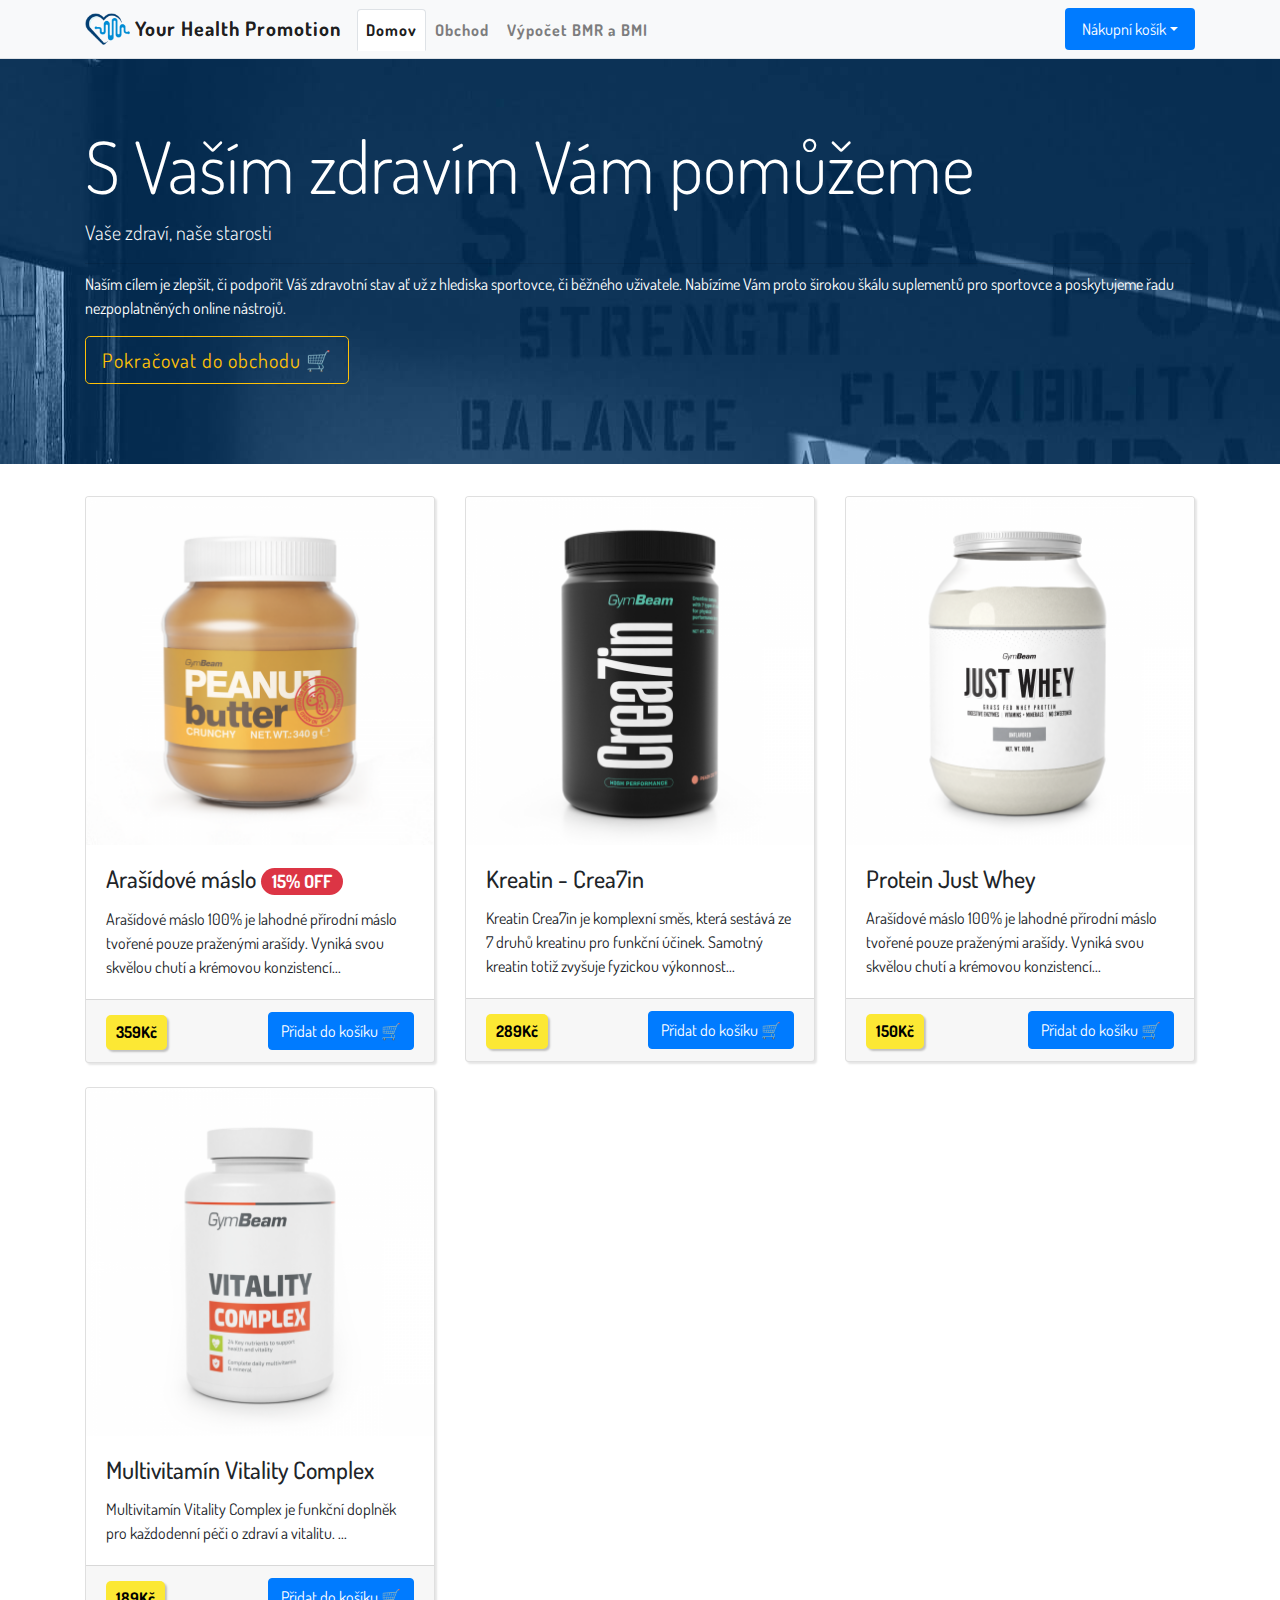
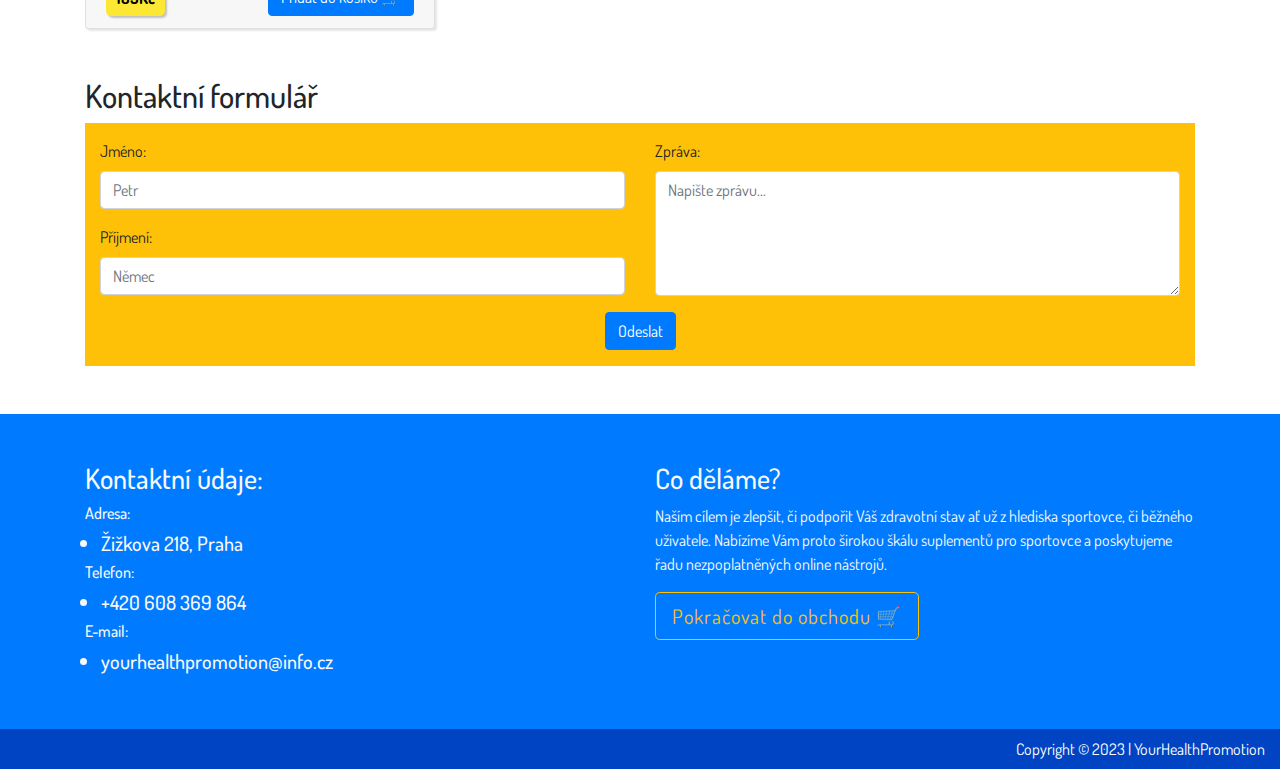
<file: itnetwork-finalni-projekt/index.html>
<!doctype html>
<html lang="cs">
  <head>
    <title>BOOTSTRAP</title>
    <!-- Required meta tags -->
    <meta charset="utf-8">
    <meta name="viewport" content="width=device-width, initial-scale=1, shrink-to-fit=no">

    <!-- Bootstrap CSS -->
    <link rel="stylesheet" href="index-style.css">
    <link rel="stylesheet" href="https://stackpath.bootstrapcdn.com/bootstrap/4.3.1/css/bootstrap.min.css" integrity="sha384-ggOyR0iXCbMQv3Xipma34MD+dH/1fQ784/j6cY/iJTQUOhcWr7x9JvoRxT2MZw1T" crossorigin="anonymous">
    <link rel="stylesheet" href="style.css">
  </head>

<body>
  
<!--NAVIGAČNÍ LIŠTA-->
<nav class="navbar navbar-expand-md navbar-light bg-light nav-tabs sticky-top">
  <div class="container">
    <a href="index.html" class="navbar-brand">
      <img src="pic/your-health-promotion-logo.png"  height="32" alt="your-health-promotion-logo" class="d-inline-block align-top">
      Your Health Promotion
    </a>

    <button class="navbar-toggler" type="button" data-toggle="collapse" data-target="#menu-navigace">
      <span class="navbar-toggler-icon"></span>
    </button>

    <div class="collapse navbar-collapse" id="menu-navigace">
      <ul class="navbar-nav mr-auto">
        <li class="nav-item">
          <a href="index.html" class="nav-link active">Domov</a>
        </li>
        <li class="nav-item">
          <a href="index.html#obchod" class="nav-link">Obchod</a>
        </li>
        <li class="nav-item">
          <a href="vypocet-bmr-bmi.html" class="nav-link">Výpočet BMR a BMI</a>
        </li>
      </ul>
    </div>
    <!--NÁKUPNÍ KOŠÍK-->
      <div class="dropdown">
        <button href="vypocet-bmr-bmi.html" class="nav-link dropdown-toggle btn btn-primary text-white" data-toggle="dropdown">Nákupní košík</button>
        <div class="dropdown-menu" id="myDropdown">
          <table class="table table-hover" id="kosik-tabulka"></table>
        </div>
      </div>
  </div>
</nav>

<!--ÚVODNÍ OBRAZOVKA(JUMBOTRON)-->

<div class="jumbotron jumbotron-fluid text-white">
  <div class="container">
    <h1 class="display-3">S Vaším zdravím Vám pomůžeme</h1>
    <p class="lead">Vaše zdraví, naše starosti</p>
    <hr class="my-2">
    <p>Naším cílem je zlepšit, či podpořit Váš zdravotní stav ať už z hlediska sportovce, či běžného uživatele. Nabízíme Vám proto širokou škálu suplementů pro sportovce a poskytujeme řadu nezpoplatněných online nástrojů.</p>
    <p class="lead">
      <a class="btn btn-outline-warning btn-lg" href="index.html#obchod" role="button">Pokračovat do obchodu 🛒</a>
    </p>
  </div>
</div>

<!--OBCHOD POMOCÍ GRID SYSTÉMU-->
<div class="container" id="obchod">
  <div class="row">
    <div class="col-md-4">


      <div class="card card-custom">
        <a href="detail-produktu/arasidove-maslo.html">
          <img class="card-img-top" src="pic/produkty/arasidove-maslo.jpg" alt="produkt-arasidove-maslo">
        </a>
        <div class="card-body">
          <h4 class="card-title">Arašídové máslo <span class="badge badge-danger badge-pill">15% OFF</span></h4>
          <p class="card-text">Arašídové máslo 100% je lahodné přírodní máslo tvořené pouze praženými arašídy. Vyniká svou skvělou chutí a krémovou konzistencí...</p>
        </div>
        <div class="card-footer d-flex justify-content-between">
          <div class="cena-produktu">359Kč</div>
          <button class="btn btn-primary" id="pridat-do-kosiku-arasidove-maslo">Přidat do košíku 🛒</button>
        </div>
      </div>

    </div>
    <div class="col-md-4">
      <div class="card card-custom">
        <a href="detail-produktu/kreatin.html">
          <img class="card-img-top" src="pic/produkty/kreatin-crea7in.jpg" alt="produkt-kreatin">
        </a>
        <div class="card-body">
          <h4 class="card-title">Kreatin - Crea7in</h4>
          <p class="card-text">Kreatin Crea7in je komplexní směs, která sestává ze 7 druhů kreatinu pro funkční účinek. Samotný kreatin totiž zvyšuje fyzickou výkonnost...</p>
        </div>
        <div class="card-footer d-flex justify-content-between">
          <div class="cena-produktu">289Kč</div>
          <button class="btn btn-primary" id="pridat-do-kosiku-kreatin">Přidat do košíku 🛒</button>
        </div>
      </div>
    </div>
    <div class="col-md-4">
      <div class="card card-custom">
        <a href="detail-produktu/protein.html">
          <img class="card-img-top" src="pic/produkty/protein-just-whey.jpg" alt="produkt-protein-just-whey">
        </a>
        <div class="card-body">
          <h4 class="card-title">Protein Just Whey</h4>
          <p class="card-text">Arašídové máslo 100% je lahodné přírodní máslo tvořené pouze praženými arašídy. Vyniká svou skvělou chutí a krémovou konzistencí...</p>
        </div>
        <div class="card-footer d-flex justify-content-between">
          <div class="cena-produktu">150Kč</div>
          <button class="btn btn-primary" id="pridat-do-kosiku-protein">Přidat do košíku 🛒</button>
        </div>
      </div>
    </div>
    <div class="col-md-4">
      <div class="card card-custom mt-4">
        <a href="detail-produktu/multivitamin.html">
          <img class="card-img-top" src="pic/produkty/multivitamin-60-tab.jpg" alt="produkt-multivitamin">
        </a>
        <div class="card-body">
          <h4 class="card-title">Multivitamín Vitality Complex</h4>
          <p class="card-text">Multivitamín Vitality Complex je funkční doplněk pro každodenní péči o zdraví a vitalitu. ...</p>
        </div>
        <div class="card-footer d-flex justify-content-between">
          <div class="cena-produktu">189Kč</div>
          <button class="btn btn-primary" id="pridat-do-kosiku-multivitamin">Přidat do košíku 🛒</button>
        </div>
      </div>
    </div>
  </div>
</div>

<!--KONTAKTUJTE NÁS--> <br> <br>

<div class="container">
  <h2 class="h2">Kontaktní formulář</h2>
  <form>
    <div class="row bg-warning m-0 py-3">
      <div class="col-md-6">
        <div class="form-group">
          <label for="kontaktujte-nas-jmeno">Jméno: </label>
          <input type="text" class="form-control mb-3" id="kontaktujte-nas-jmeno" placeholder="Petr">
        <div class="form-group">
          <label for="kontaktujte-nas-prijmeni">Příjmení: </label>
          <input type="text" class="form-control" id="kontaktujte-nas-prijmeni" placeholder="Němec">
        </div>
        </div>  
        </div>
        <div class="col-md-6">
        <div class="form-group">
          <label for="kontaktujte-nas-zprava">Zpráva: </label>
          <textarea type="text" class="form-control" id="kontaktujte-nas-zprava" placeholder="Napište zprávu..." style="height: 125px"></textarea>
        </div>
      </div>
      <span class="col-md-12 text-center">
        <input type="button" class="btn btn-primary"  value="Odeslat">
      </span>
    </div>
  </form>
</div>

<!-- Footer -->
<footer class="bg-primary mt-5 py-5">
  <div class="container text-light">
    <div class="row">
      <div class="col-md-6">
        <h3 class="h3">Kontaktní údaje:</h3>
        <h6 class="h6">Adresa:</h6>
        <li class="h5 ml-3">Žižkova 218, Praha</li>
        <h6 class="h6">Telefon:</h6>
        <li class="h5 ml-3">+420 608 369 864</li>
        <h6 class="h6">E-mail:</h6>
        <li class="h5 ml-3">yourhealthpromotion@info.cz</li>
      </div>
      <div class="col-md-6">
        <h3 class="h3">Co děláme?</h3>
        <p>Naším cílem je zlepšit, či podpořit Váš zdravotní stav ať už z hlediska sportovce, či běžného uživatele. Nabízíme Vám proto širokou škálu suplementů pro sportovce a poskytujeme řadu nezpoplatněných online nástrojů.</p>
        <a class="btn btn-outline-warning btn-lg" href="index.html#obchod" role="button">Pokračovat do obchodu 🛒</a>
      </div>
    </div>
</footer>
<div class="credits">Copyright © 2023 | YourHealthPromotion</div>




    <!-- Optional JavaScript -->
    <!-- jQuery first, then Popper.js, then Bootstrap JS -->
    <script src="js.js"></script>
    <script src="pridat_do_kosiku.js"></script>
    <script src="https://code.jquery.com/jquery-3.3.1.slim.min.js" integrity="sha384-q8i/X+965DzO0rT7abK41JStQIAqVgRVzpbzo5smXKp4YfRvH+8abtTE1Pi6jizo" crossorigin="anonymous"></script>
    <script src="https://cdnjs.cloudflare.com/ajax/libs/popper.js/1.14.7/umd/popper.min.js" integrity="sha384-UO2eT0CpHqdSJQ6hJty5KVphtPhzWj9WO1clHTMGa3JDZwrnQq4sF86dIHNDz0W1" crossorigin="anonymous"></script>
    <script src="https://stackpath.bootstrapcdn.com/bootstrap/4.3.1/js/bootstrap.min.js" integrity="sha384-JjSmVgyd0p3pXB1rRibZUAYoIIy6OrQ6VrjIEaFf/nJGzIxFDsf4x0xIM+B07jRM" crossorigin="anonymous"></script>
  </body>
</html>
</file>
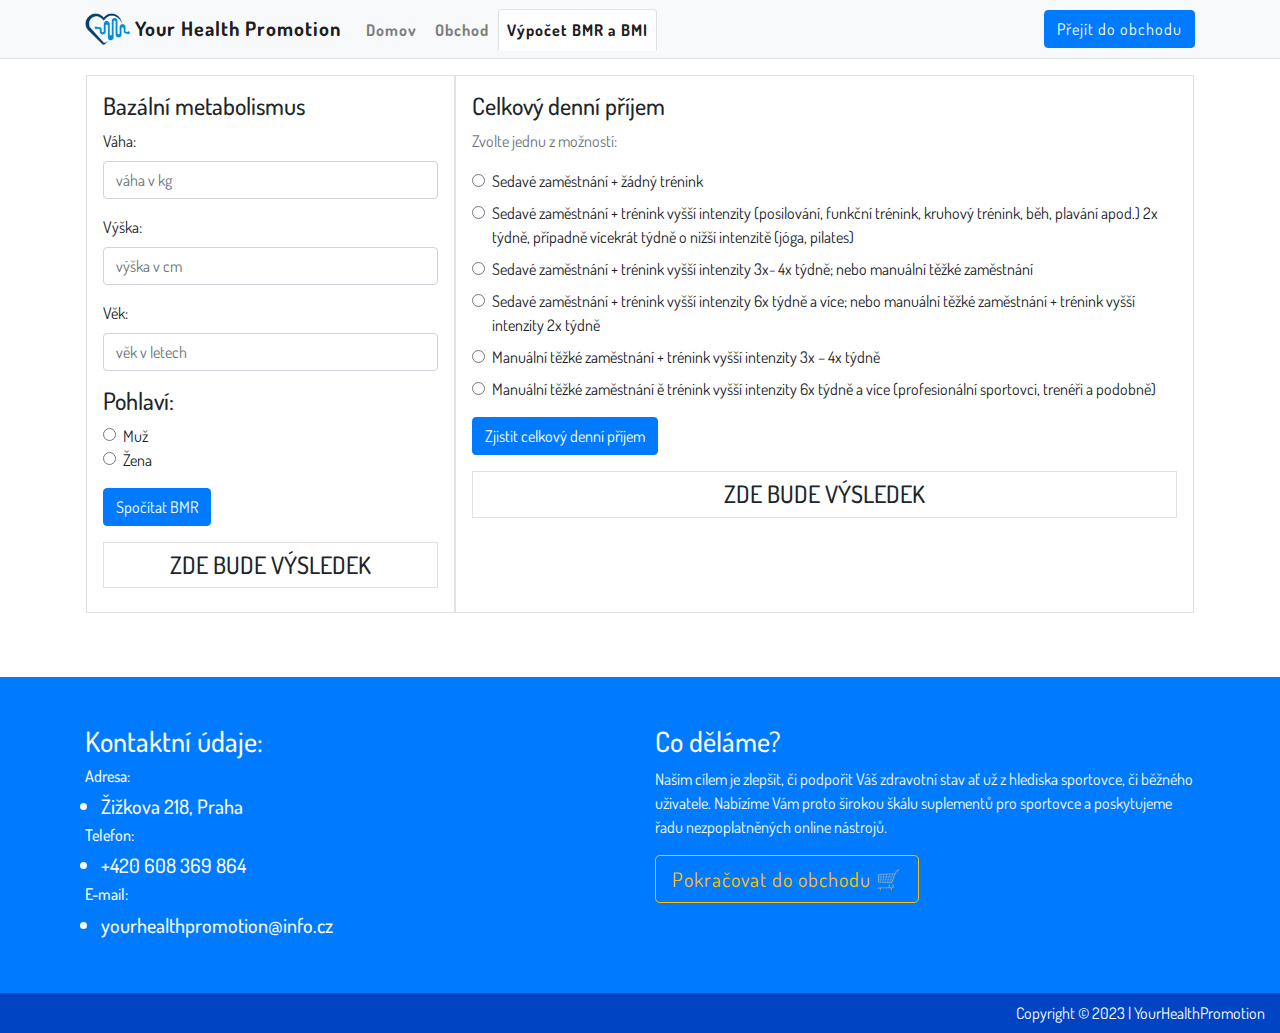
<file: itnetwork-finalni-projekt/vypocet-bmr-bmi.html>
<!doctype html>
<html lang="cs">
  <head>
    <title>Web</title>
    <!-- Required meta tags -->
    <meta charset="utf-8">
    <meta name="viewport" content="width=device-width, initial-scale=1, shrink-to-fit=no">
    <link rel="stylesheet" href="style.css">

    <!-- Bootstrap CSS -->
    <link rel="stylesheet" href="https://stackpath.bootstrapcdn.com/bootstrap/4.3.1/css/bootstrap.min.css" integrity="sha384-ggOyR0iXCbMQv3Xipma34MD+dH/1fQ784/j6cY/iJTQUOhcWr7x9JvoRxT2MZw1T" crossorigin="anonymous">
  </head>
  <body>
<!--NAVIGAČNÍ LIŠTA-->
<nav class="navbar navbar-expand-md navbar-light bg-light nav-tabs sticky-top">
    <div class="container">
      <a href="index.html" class="navbar-brand">
        <img src="pic/your-health-promotion-logo.png"  height="32" alt="your-health-promotion-logo" class="d-inline-block align-top">
        Your Health Promotion
      </a>
  
      <button class="navbar-toggler" type="button" data-toggle="collapse" data-target="#menu-navigace">
        <span class="navbar-toggler-icon"></span>
      </button>
  
      <div class="collapse navbar-collapse" id="menu-navigace">
        <ul class="navbar-nav mr-auto">
          <li class="nav-item">
            <a href="index.html" class="nav-link">Domov</a>
          </li>
          <li class="nav-item">
            <a href="index.html#obchod" class="nav-link">Obchod</a>
          </li>
          <li class="nav-item">
            <a href="vypocet-bmr-bmi.html" class="nav-link active">Výpočet BMR a BMI</a>
          </li>
        </ul>
      </div>
      <a class="btn btn-primary btn-md" href="index.html#obchod">Přejít do obchodu</a>
    </div>
  </nav> 

    <div class="container">    
        <div class="row bg-md-secondary p-3">
            <!-- kALKULÁTOR BMR-->
            <div id="kalkulator" class="col-md-4 border p-3">   
                <h4>Bazální metabolismus</h4>
                

                <div class="form-group">
                <label for="vaha">Váha:</label>
                <input type="text" id="vaha" placeholder="váha v kg" class="form-control">
                </div>

                <div class="form-group">
                    <label for="vyska">Výška:</label>
                    <input type="text" id="vyska" placeholder="výška v cm" class="form-control">
                </div>

                <div class="form-group">
                    <label for="vek">Věk:</label>
                    <input type="text" id="vek" placeholder="věk v letech" class="form-control">
                </div>


                <h4 class="h4">Pohlaví:</h4>
                <div class="form-check">
                    <input type="radio" id="muz" name="pohlavi" value="muz" class="form-check-input">
                    <label for="muz" class="form-check-label">Muž</label>

                </div>

                <div class="form-check">
                    <input type="radio" id="zena" name="pohlavi" value="zena" class="form-check-input">
                    <label for="zena" class="form-check-label">Žena</label>
                </div>

                <button id="spocitatBMR" class="btn btn-primary my-3">Spočítat BMR</button>
                <h4 id="vysledek" class="text-center border p-2" title="Výsledek tvého bazálního metabolismu" data-toggle="tooltip">ZDE BUDE VÝSLEDEK</h4>

            </div>


            <div id="TDEE" class="col-md-8 border p-3">
                <h4>Celkový denní příjem</h4>
                <p class="text-muted">Zvolte jednu z možností:</p>

                    <div class="form-check my-2">
                        <input type="radio" id="12" name="aktivita" value="1.2" class="form-check-input">
                        <label for="12" class="form-check-label">Sedavé zaměstnání + žádný trénink</label>
                    </div>

                    <div class="form-check my-2">
                        <input type="radio" id="14" name="aktivita" value="1.4" class="form-check-input">
                        <label for="14" class="form-check-label">Sedavé zaměstnání + trénink vyšší intenzity (posilování, funkční trénink, kruhový trénink, běh, plavání apod.) 2x týdně, případně vícekrát týdně o nižší intenzitě (jóga, pilates)</label>
                    </div>

                    <div class="form-check my-2">
                        <input type="radio" id="16" name="aktivita" value="1.6" class="form-check-input">
                        <label for="16" class="form-check-label">Sedavé zaměstnání + trénink vyšší intenzity 3x- 4x týdně; nebo manuální těžké zaměstnání</label>
                    </div>

                    <div class="form-check my-2">
                        <input type="radio" id="18" name="aktivita" value="1.8" class="form-check-input">
                        <label for="18" class="form-check-label">Sedavé zaměstnání + trénink vyšší intenzity 6x týdně a více; nebo manuální těžké zaměstnání + trénink vyšší intenzity 2x týdně</label>
                    </div>

                    <div class="form-check my-2">
                        <input type="radio" id="20" name="aktivita" value="2.0" class="form-check-input">
                        <label for="20" class="form-check-label">Manuální těžké zaměstnání + trénink vyšší intenzity 3x – 4x týdně</label>
                    </div>

                    <div class="form-check">
                        <input type="radio" id="22" name="aktivita" value="2.2" class="form-check-input">
                        <label for="22" class="form-check-label">Manuální těžké zaměstnání ě trénink vyšší intenzity 6x týdně a více (profesionální sportovci, trenéři a podobně)</label>
                    </div>
                    
                    <button type="button" onclick="displayRadioValue()" id="styleBtn" title="Před stisknutím vyplňte data pro výpočet bazálního metabolismu" class="btn btn-primary my-3" data-toggle="tooltip">Zjistit celkový denní příjem</button>
                    <h4 id="vysledekAktivita" class="text-center border p-2" title="Výsledek tvého celkového denního příjmu" data-toggle="tooltip">ZDE BUDE VÝSLEDEK</h4>
            </div>
        </div>
    </div>

    <!-- Footer -->
      <footer class="bg-primary mt-5 py-5">
        <div class="container text-light">
          <div class="row">
            <div class="col-md-6">
              <h3 class="h3">Kontaktní údaje:</h3>
              <h6 class="h6">Adresa:</h6>
              <li class="h5 ml-3">Žižkova 218, Praha</li>
              <h6 class="h6">Telefon:</h6>
              <li class="h5 ml-3">+420 608 369 864</li>
              <h6 class="h6">E-mail:</h6>
              <li class="h5 ml-3">yourhealthpromotion@info.cz</li>
            </div>
            <div class="col-md-6">
              <h3 class="h3">Co děláme?</h3>
              <p>Naším cílem je zlepšit, či podpořit Váš zdravotní stav ať už z hlediska sportovce, či běžného uživatele. Nabízíme Vám proto širokou škálu suplementů pro sportovce a poskytujeme řadu nezpoplatněných online nástrojů.</p>
              <a class="btn btn-outline-warning btn-lg" href="index.html#obchod" role="button">Pokračovat do obchodu 🛒</a>
            </div>
          </div>
      </footer>
      <div class="credits">Copyright © 2023 | YourHealthPromotion</div>

    <script src="js.js"></script>
    <script src="pridat_do_kosiku.js"></script>
    <!-- Optional JavaScript -->
    <!-- jQuery first, then Popper.js, then Bootstrap JS -->
    <script src="https://code.jquery.com/jquery-3.3.1.slim.min.js" integrity="sha384-q8i/X+965DzO0rT7abK41JStQIAqVgRVzpbzo5smXKp4YfRvH+8abtTE1Pi6jizo" crossorigin="anonymous"></script>
    <script src="https://cdnjs.cloudflare.com/ajax/libs/popper.js/1.14.7/umd/popper.min.js" integrity="sha384-UO2eT0CpHqdSJQ6hJty5KVphtPhzWj9WO1clHTMGa3JDZwrnQq4sF86dIHNDz0W1" crossorigin="anonymous"></script>
    <script src="https://stackpath.bootstrapcdn.com/bootstrap/4.3.1/js/bootstrap.min.js" integrity="sha384-JjSmVgyd0p3pXB1rRibZUAYoIIy6OrQ6VrjIEaFf/nJGzIxFDsf4x0xIM+B07jRM" crossorigin="anonymous"></script>
    

    <!--SKRIPT AKTIVUJE TOOLTIP-->
    <script>
        $(function () {
                $('[data-toggle="tooltip"]').tooltip();
        });
    </script>
</body>
</html>
</file>
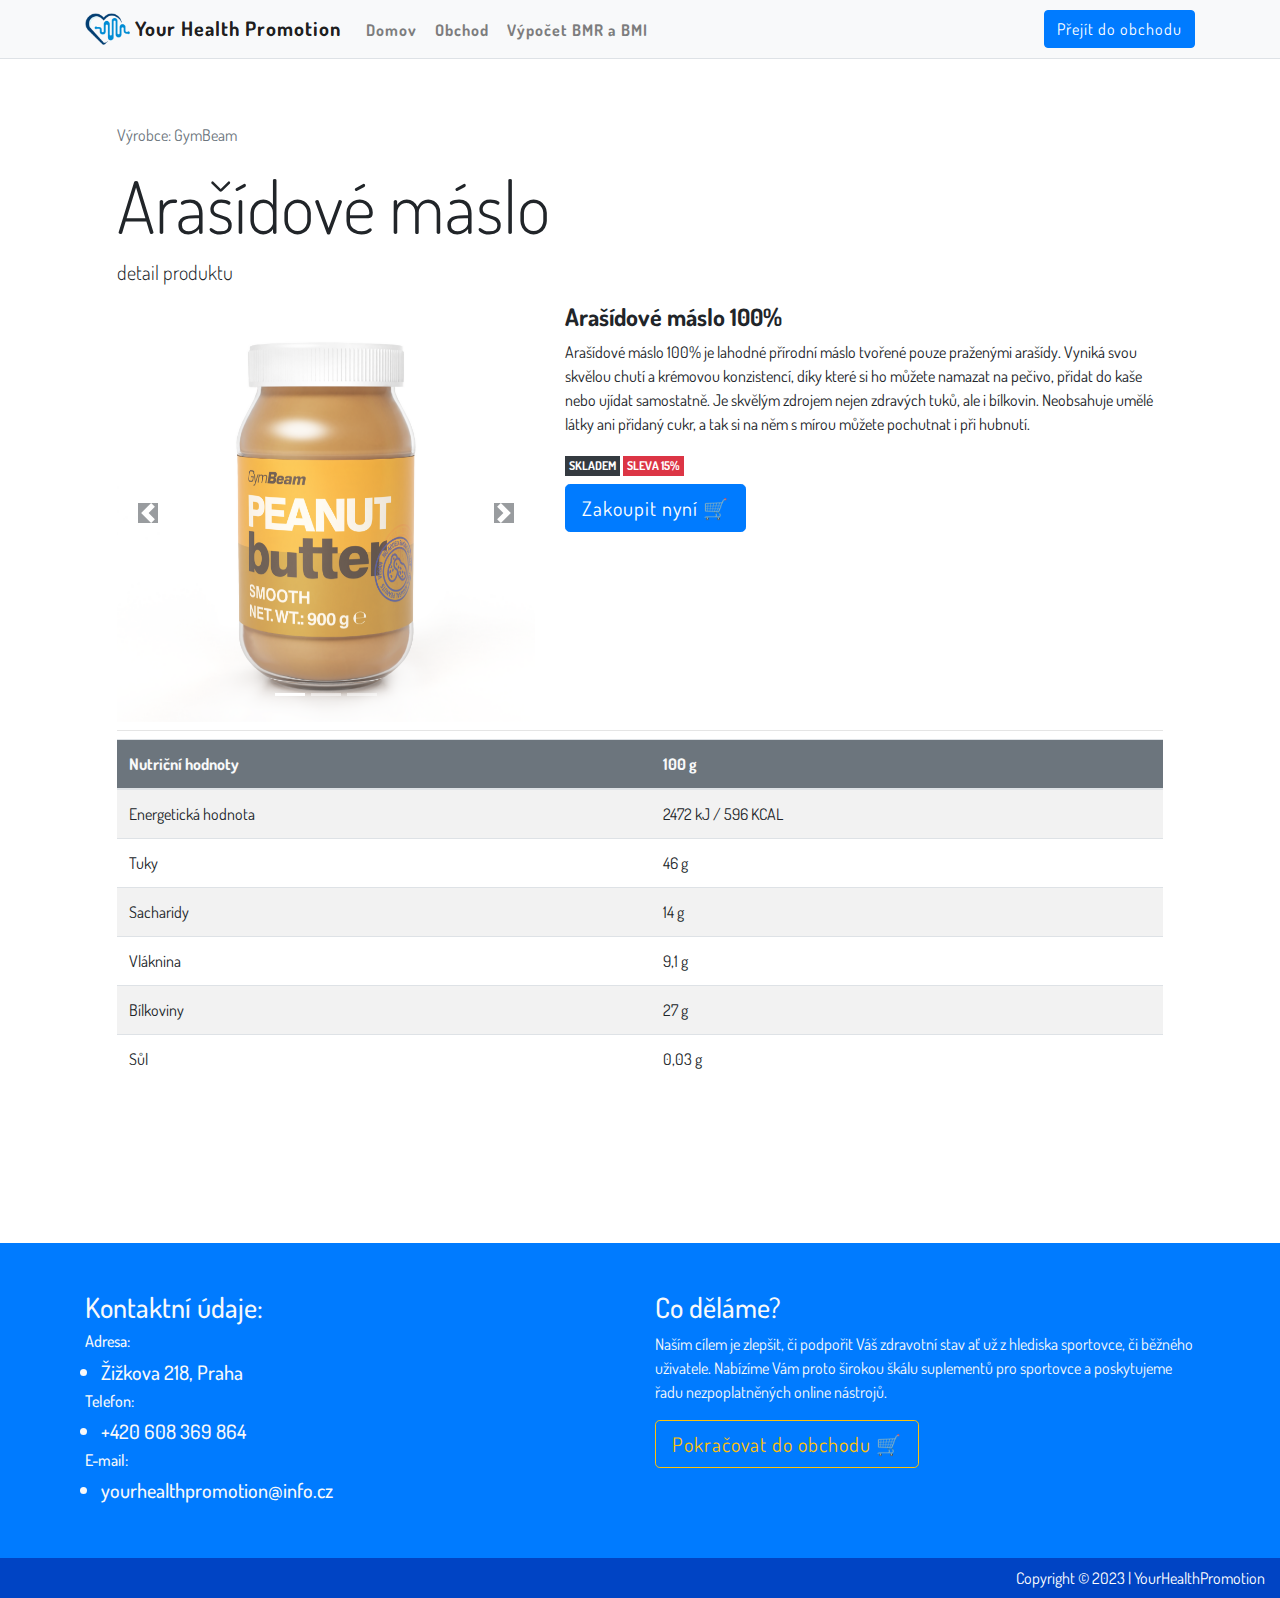
<file: itnetwork-finalni-projekt/detail-produktu/arasidove-maslo.html>
<!doctype html>
<html lang="cs">
  <head>
    <title>Web</title>
    <!-- Required meta tags -->
    <meta charset="utf-8">
    <meta name="viewport" content="width=device-width, initial-scale=1, shrink-to-fit=no">
    <link rel="stylesheet" href="../style.css">

    <!-- Bootstrap CSS -->
    <link rel="stylesheet" href="https://stackpath.bootstrapcdn.com/bootstrap/4.3.1/css/bootstrap.min.css" integrity="sha384-ggOyR0iXCbMQv3Xipma34MD+dH/1fQ784/j6cY/iJTQUOhcWr7x9JvoRxT2MZw1T" crossorigin="anonymous">
  </head>
  <body>
<!--NAVIGAČNÍ LIŠTA-->
<nav class="navbar navbar-expand-md navbar-light bg-light nav-tabs sticky-top">
    <div class="container">
      <a href="../index.html" class="navbar-brand">
        <img src="../pic/your-health-promotion-logo.png"  height="32" alt="your-health-promotion-logo" class="d-inline-block align-top">
        Your Health Promotion
      </a>
  
      <button class="navbar-toggler" type="button" data-toggle="collapse" data-target="#menu-navigace">
        <span class="navbar-toggler-icon"></span>
      </button>
  
      <div class="collapse navbar-collapse" id="menu-navigace">
        <ul class="navbar-nav mr-auto">
            <li class="nav-item">
              <a href="../index.html" class="nav-link">Domov</a>
            </li>
            <li class="nav-item">
              <a href="../index.html#obchod" class="nav-link">Obchod</a>
            </li>
            <li class="nav-item">
              <a href="../vypocet-bmr-bmi.html" class="nav-link">Výpočet BMR a BMI</a>
            </li>
          </ul>
      </div>
      <a class="btn btn-primary btn-md" href="../index.html#obchod">Přejít do obchodu</a>
    </div>
  </nav> 



    <!--DETAIL PRODUKTU-->
    <div class="container">
        <div class="jumbotron bg-white">
            <p class="text-muted">Výrobce: GymBeam</p>
            <h1 class="display-3">Arašídové máslo</h1>
            <p class="lead">detail produktu</p>
            <div class="row">
                <div class="col-md-5 text-center">
                    <!--ZAČÁTEK CAROUSELU - SLIDER IMGS PRODUKTU-->
                    <div id="img-carousel-slider" class="carousel slide" data-ride="carousel">
                        <ol class="carousel-indicators">
                            <li data-target="#img-carousel-slider" data-slide-to="0" class="active"></li>
                            <li data-target="#img-carousel-slider" data-slide-to="1"></li>
                            <li data-target="#img-carousel-slider" data-slide-to="2"></li>
                        </ol>
                        <div class="carousel-inner">
                            <div class="carousel-item active">
                                <img class="d-block w-100 product-img" src="../pic/produkty/arasidove-maslo/burakove-maslo-1.jpg">
                            </div>
                            <div class="carousel-item">
                                <img class="d-block w-100 product-img" src="../pic/produkty/arasidove-maslo/burakove-maslo-2.jpg">
                            </div>
                            <div class="carousel-item">
                                <img class="d-block w-100 product-img" src="../pic/produkty/arasidove-maslo/burakove-maslo-3.jpg">
                            </div>
                        </div>
                        <a class="carousel-control-prev" href="#img-carousel-slider" role="button" data-slide="prev">
                            <span class="carousel-control-prev-icon bg-dark" aria-hidden="true"></span>
                            <span class="sr-only">Předchozí</span>
                        </a>
                        <a class="carousel-control-next" href="#img-carousel-slider" role="button" data-slide="next">
                            <span class="carousel-control-next-icon bg-dark" aria-hidden="true"></span>
                            <span class="sr-only">Další</span>
                        </a>
                    </div>
                    <!--KONEC SLIDERU PRODUKTU-->
                </div>
                <div class="col-md-7">
                    <h4 class="h4 font-weight-bolder">Arašídové máslo 100%</h4>
                    <p>Arašídové máslo 100% je lahodné přírodní máslo tvořené pouze praženými arašídy. Vyniká svou skvělou chutí a krémovou konzistencí, díky které si ho můžete namazat na pečivo, přidat do kaše nebo ujídat samostatně. Je skvělým zdrojem nejen zdravých tuků, ale i bílkovin. Neobsahuje umělé látky ani přidaný cukr, a tak si na něm s mírou můžete pochutnat i při hubnutí.</p>
                    <span class="badge badge-dark rounded-0 p-1">SKLADEM</span>
                    <span class="badge badge-danger rounded-0 p-1">SLEVA 15%</span>
                    <p class="lead mt-2">
                        <a class="btn btn-primary btn-lg text-white" role="button" id="pridat-do-kosiku-btn">Zakoupit nyní 🛒</a>
                    </p>
                </div>
            </div>
            <hr class="my-2">
            <table class="table table-striped table-hover">
                <thead class="bg-secondary text-light">
                    <th>Nutriční hodnoty</th>
                    <th>100 g</th>
                </thead>
                <tr>
                    <td>Energetická hodnota</td>
                    <td>2472 kJ / 596 KCAL</td>
                </tr>
                <tr>
                    <td>Tuky</td>
                    <td>46 g</td>
                </tr>
                <tr>
                    <td>Sacharidy</td>
                    <td>14 g</td>
                </tr>
                <tr>
                    <td>Vláknina</td>
                    <td>9,1 g</td>
                </tr>
                <tr>
                    <td>Bílkoviny</td>
                    <td>27 g</td>
                </tr>
                <tr>
                    <td>Sůl</td>
                    <td>0,03 g</td>
                </tr>
            </table>
        </div>
    </div>

    <table class="table table-hover" id="kosik-tabulka"></table>

    <!-- Footer -->
        <footer class="bg-primary mt-5 py-5">
            <div class="container text-light">
            <div class="row">
                <div class="col-md-6">
                <h3 class="h3">Kontaktní údaje:</h3>
                <h6 class="h6">Adresa:</h6>
                <li class="h5 ml-3">Žižkova 218, Praha</li>
                <h6 class="h6">Telefon:</h6>
                <li class="h5 ml-3">+420 608 369 864</li>
                <h6 class="h6">E-mail:</h6>
                <li class="h5 ml-3">yourhealthpromotion@info.cz</li>
                </div>
                <div class="col-md-6">
                <h3 class="h3">Co děláme?</h3>
                <p>Naším cílem je zlepšit, či podpořit Váš zdravotní stav ať už z hlediska sportovce, či běžného uživatele. Nabízíme Vám proto širokou škálu suplementů pro sportovce a poskytujeme řadu nezpoplatněných online nástrojů.</p>
                <a class="btn btn-outline-warning btn-lg" href="../index.html#obchod" role="button">Pokračovat do obchodu 🛒</a>
                </div>
            </div>
        </footer>
        <div class="credits">Copyright © 2023 | YourHealthPromotion</div>

    <script src="../pridat_do_kosiku.js"></script>
    <!-- Optional JavaScript -->
    <!-- jQuery first, then Popper.js, then Bootstrap JS -->
    <script src="https://code.jquery.com/jquery-3.3.1.slim.min.js" integrity="sha384-q8i/X+965DzO0rT7abK41JStQIAqVgRVzpbzo5smXKp4YfRvH+8abtTE1Pi6jizo" crossorigin="anonymous"></script>
    <script src="https://cdnjs.cloudflare.com/ajax/libs/popper.js/1.14.7/umd/popper.min.js" integrity="sha384-UO2eT0CpHqdSJQ6hJty5KVphtPhzWj9WO1clHTMGa3JDZwrnQq4sF86dIHNDz0W1" crossorigin="anonymous"></script>
    <script src="https://stackpath.bootstrapcdn.com/bootstrap/4.3.1/js/bootstrap.min.js" integrity="sha384-JjSmVgyd0p3pXB1rRibZUAYoIIy6OrQ6VrjIEaFf/nJGzIxFDsf4x0xIM+B07jRM" crossorigin="anonymous"></script>
    

    <!--SKRIPT AKTIVUJE TOOLTIP-->
    <script>
        $(function () {
                $('[data-toggle="tooltip"]').tooltip();
        });
    </script>
</body>
</html>
</file>
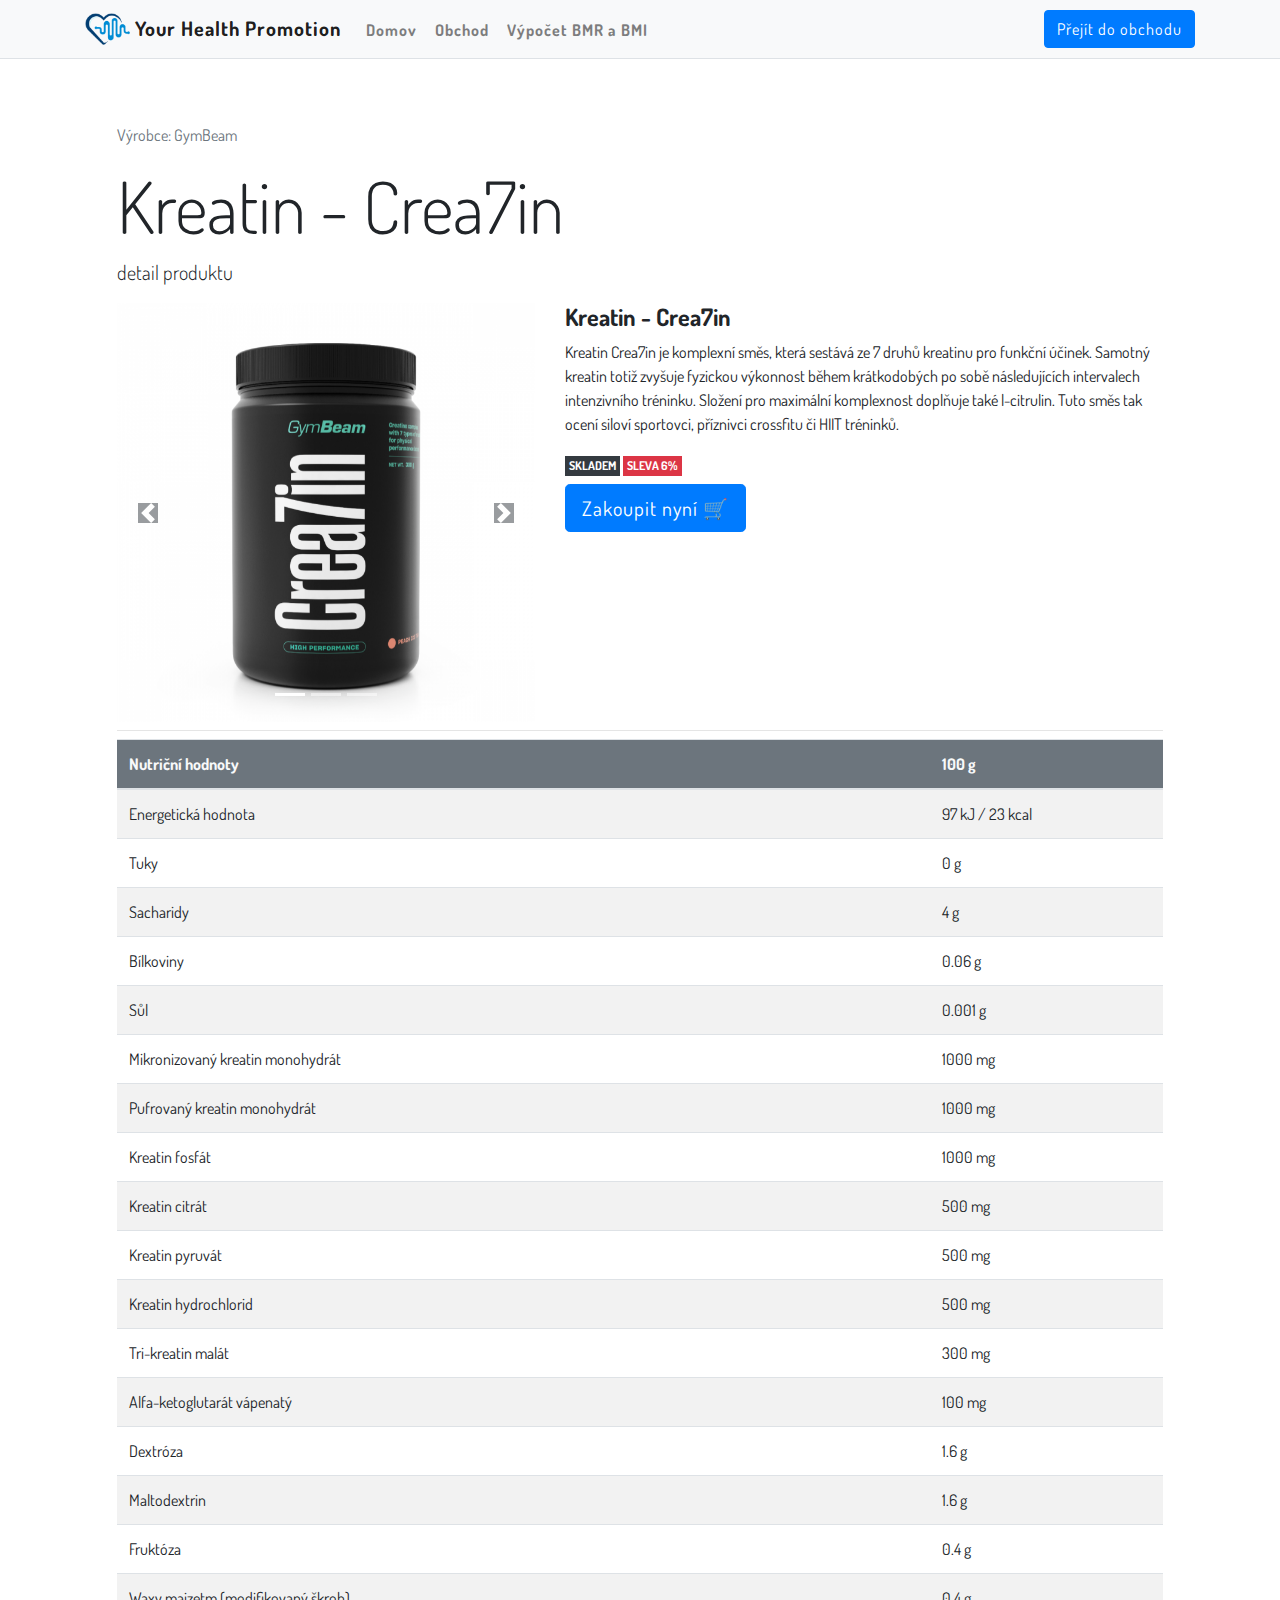
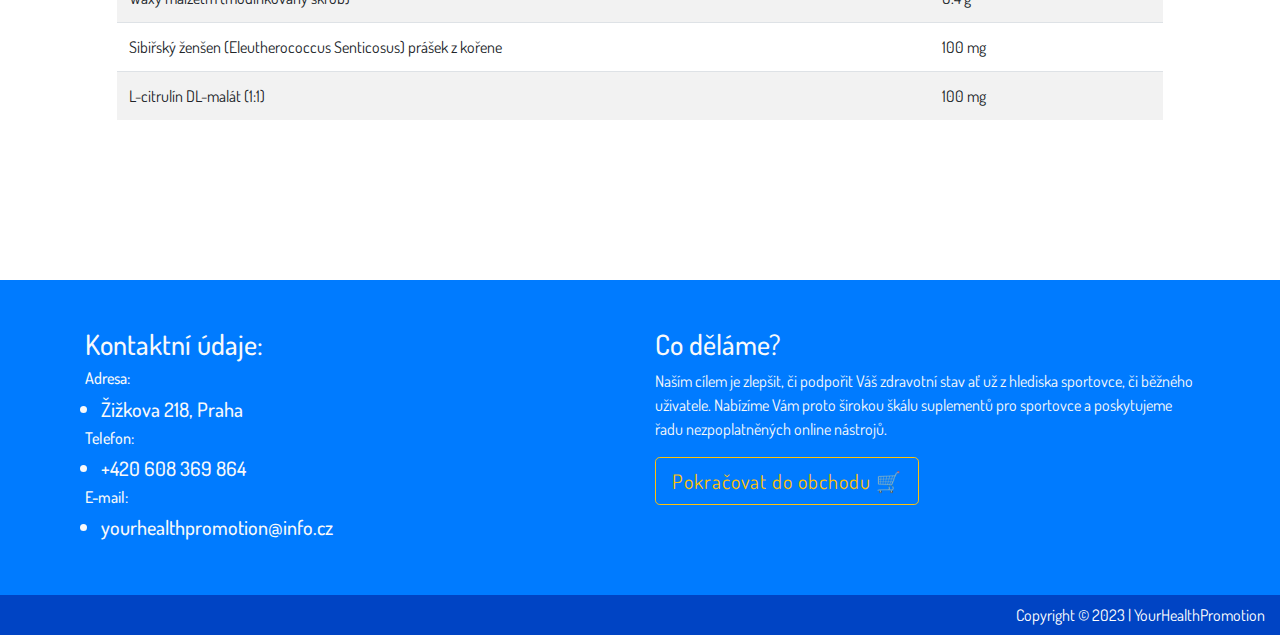
<file: itnetwork-finalni-projekt/detail-produktu/kreatin.html>
<!doctype html>
<html lang="cs">
  <head>
    <title>Web</title>
    <!-- Required meta tags -->
    <meta charset="utf-8">
    <meta name="viewport" content="width=device-width, initial-scale=1, shrink-to-fit=no">
    <link rel="stylesheet" href="../style.css">

    <!-- Bootstrap CSS -->
    <link rel="stylesheet" href="https://stackpath.bootstrapcdn.com/bootstrap/4.3.1/css/bootstrap.min.css" integrity="sha384-ggOyR0iXCbMQv3Xipma34MD+dH/1fQ784/j6cY/iJTQUOhcWr7x9JvoRxT2MZw1T" crossorigin="anonymous">
  </head>
  <body>
<!--NAVIGAČNÍ LIŠTA-->
<nav class="navbar navbar-expand-md navbar-light bg-light nav-tabs sticky-top">
    <div class="container">
      <a href="../index.html" class="navbar-brand">
        <img src="../pic/your-health-promotion-logo.png"  height="32" alt="your-health-promotion-logo" class="d-inline-block align-top">
        Your Health Promotion
      </a>
  
      <button class="navbar-toggler" type="button" data-toggle="collapse" data-target="#menu-navigace">
        <span class="navbar-toggler-icon"></span>
      </button>
  
      <div class="collapse navbar-collapse" id="menu-navigace">
        <ul class="navbar-nav mr-auto">
            <li class="nav-item">
              <a href="../index.html" class="nav-link">Domov</a>
            </li>
            <li class="nav-item">
              <a href="../index.html#obchod" class="nav-link">Obchod</a>
            </li>
            <li class="nav-item">
              <a href="../vypocet-bmr-bmi.html" class="nav-link">Výpočet BMR a BMI</a>
            </li>
          </ul>
      </div>
      <a class="btn btn-primary btn-md" href="../index.html#obchod">Přejít do obchodu</a>
    </div>
  </nav> 



    <!--DETAIL PRODUKTU-->
    <div class="container">
        <div class="jumbotron bg-white">
            <p class="text-muted">Výrobce: GymBeam</p>
            <h1 class="display-3">Kreatin - Crea7in</h1>
            <p class="lead">detail produktu</p>
            <div class="row">
                <div class="col-md-5 text-center">
                    <!--ZAČÁTEK CAROUSELU - SLIDER IMGS PRODUKTU-->
                    <div id="img-carousel-slider" class="carousel slide" data-ride="carousel">
                        <ol class="carousel-indicators">
                            <li data-target="#img-carousel-slider" data-slide-to="0" class="active"></li>
                            <li data-target="#img-carousel-slider" data-slide-to="1"></li>
                            <li data-target="#img-carousel-slider" data-slide-to="2"></li>
                        </ol>
                        <div class="carousel-inner">
                            <div class="carousel-item active">
                                <img class="d-block w-100 product-img" src="../pic/produkty/kreatin/kreatin-1.jpg">
                            </div>
                            <div class="carousel-item">
                                <img class="d-block w-100 product-img" src="../pic/produkty/kreatin/kreatin-2.jpg">
                            </div>
                            <div class="carousel-item">
                                <img class="d-block w-100 product-img" src="../pic/produkty/kreatin/kreatin-3.jpg">
                            </div>
                        </div>
                        <a class="carousel-control-prev" href="#img-carousel-slider" role="button" data-slide="prev">
                            <span class="carousel-control-prev-icon bg-dark" aria-hidden="true"></span>
                            <span class="sr-only">Předchozí</span>
                        </a>
                        <a class="carousel-control-next" href="#img-carousel-slider" role="button" data-slide="next">
                            <span class="carousel-control-next-icon bg-dark" aria-hidden="true"></span>
                            <span class="sr-only">Další</span>
                        </a>
                    </div>
                    <!--KONEC SLIDERU PRODUKTU-->
                </div>
                <div class="col-md-7">
                    <h4 class="h4 font-weight-bolder">Kreatin - Crea7in</h4>
                    <p>Kreatin Crea7in je komplexní směs, která sestává ze 7 druhů kreatinu pro funkční účinek. Samotný kreatin totiž zvyšuje fyzickou výkonnost během krátkodobých po sobě následujících intervalech intenzivního tréninku. Složení pro maximální komplexnost doplňuje také l-citrulin. Tuto směs tak ocení siloví sportovci, příznivci crossfitu či HIIT tréninků.</p>
                    <span class="badge badge-dark rounded-0 p-1">SKLADEM</span>
                    <span class="badge badge-danger rounded-0 p-1">SLEVA 6%</span>
                    <p class="lead mt-2">
                        <a class="btn btn-primary btn-lg text-white" role="button" id="pridat-do-kosiku-btn">Zakoupit nyní 🛒</a>
                    </p>
                </div>
            </div>
            <hr class="my-2">
            <table class="table table-striped table-hover">
                <thead class="bg-secondary text-light">
                    <th>Nutriční hodnoty</th>
                    <th>100 g</th>
                </thead>
                <tr>
                    <td>Energetická hodnota</td>
                    <td>97 kJ / 23 kcal</td>
                </tr>
                <tr>
                    <td>Tuky</td>
                    <td>0 g</td>
                </tr>
                <tr>
                    <td>Sacharidy</td>
                    <td>4 g</td>
                </tr>
                <tr>
                    <td>Bílkoviny</td>
                    <td>0.06 g</td>
                </tr>
                <tr>
                    <td>Sůl</td>
                    <td>0.001 g</td>
                </tr>
                <tr>
                    <td>Mikronizovaný kreatin monohydrát</td>
                    <td>1000 mg</td>
                </tr>
                <tr>
                    <td>Pufrovaný kreatin monohydrát</td>
                    <td>1000 mg</td>
                </tr>
                <tr>
                    <td>Kreatin fosfát</td>
                    <td>1000 mg</td>
                </tr>
                <tr>
                    <td>Kreatin citrát</td>
                    <td>500 mg</td>
                </tr>
                <tr>
                    <td>Kreatin pyruvát</td>
                    <td>500 mg</td>
                </tr>
                <tr>
                    <td>Kreatin hydrochlorid</td>
                    <td>500 mg</td>
                </tr>
                <tr>
                    <td>Tri-kreatin malát</td>
                    <td>300 mg</td>
                </tr>
                <tr>
                    <td>Alfa-ketoglutarát vápenatý</td>
                    <td>100 mg</td>
                </tr>
                <tr>
                    <td>Dextróza</td>
                    <td>1.6 g</td>
                </tr>
                <tr>
                    <td>Maltodextrin</td>
                    <td>1.6 g</td>
                </tr>
                <tr>
                    <td>Fruktóza</td>
                    <td>0.4 g</td>
                </tr>
                <tr>
                    <td>Waxy maizetm (modifikovaný škrob)</td>
                    <td>0.4 g</td>
                </tr>
                <tr>
                    <td>Sibiřský ženšen (Eleutherococcus Senticosus) prášek z kořene</td>
                    <td>100 mg</td>
                </tr>
                <tr>
                    <td>L-citrulín DL-malát (1:1)</td>
                    <td>100 mg</td>
                </tr>
            </table>
        </div>
    </div>

    <table class="table table-hover" id="kosik-tabulka"></table>

    <!-- Footer -->
        <footer class="bg-primary mt-5 py-5">
            <div class="container text-light">
            <div class="row">
                <div class="col-md-6">
                <h3 class="h3">Kontaktní údaje:</h3>
                <h6 class="h6">Adresa:</h6>
                <li class="h5 ml-3">Žižkova 218, Praha</li>
                <h6 class="h6">Telefon:</h6>
                <li class="h5 ml-3">+420 608 369 864</li>
                <h6 class="h6">E-mail:</h6>
                <li class="h5 ml-3">yourhealthpromotion@info.cz</li>
                </div>
                <div class="col-md-6">
                <h3 class="h3">Co děláme?</h3>
                <p>Naším cílem je zlepšit, či podpořit Váš zdravotní stav ať už z hlediska sportovce, či běžného uživatele. Nabízíme Vám proto širokou škálu suplementů pro sportovce a poskytujeme řadu nezpoplatněných online nástrojů.</p>
                <a class="btn btn-outline-warning btn-lg" href="../index.html#obchod" role="button">Pokračovat do obchodu 🛒</a>
                </div>
            </div>
        </footer>
        <div class="credits">Copyright © 2023 | YourHealthPromotion</div>

    <script src="../pridat_do_kosiku.js"></script>
    <!-- Optional JavaScript -->
    <!-- jQuery first, then Popper.js, then Bootstrap JS -->
    <script src="https://code.jquery.com/jquery-3.3.1.slim.min.js" integrity="sha384-q8i/X+965DzO0rT7abK41JStQIAqVgRVzpbzo5smXKp4YfRvH+8abtTE1Pi6jizo" crossorigin="anonymous"></script>
    <script src="https://cdnjs.cloudflare.com/ajax/libs/popper.js/1.14.7/umd/popper.min.js" integrity="sha384-UO2eT0CpHqdSJQ6hJty5KVphtPhzWj9WO1clHTMGa3JDZwrnQq4sF86dIHNDz0W1" crossorigin="anonymous"></script>
    <script src="https://stackpath.bootstrapcdn.com/bootstrap/4.3.1/js/bootstrap.min.js" integrity="sha384-JjSmVgyd0p3pXB1rRibZUAYoIIy6OrQ6VrjIEaFf/nJGzIxFDsf4x0xIM+B07jRM" crossorigin="anonymous"></script>
    

    <!--SKRIPT AKTIVUJE TOOLTIP-->
    <script>
        $(function () {
                $('[data-toggle="tooltip"]').tooltip();
        });
    </script>
</body>
</html>
</file>
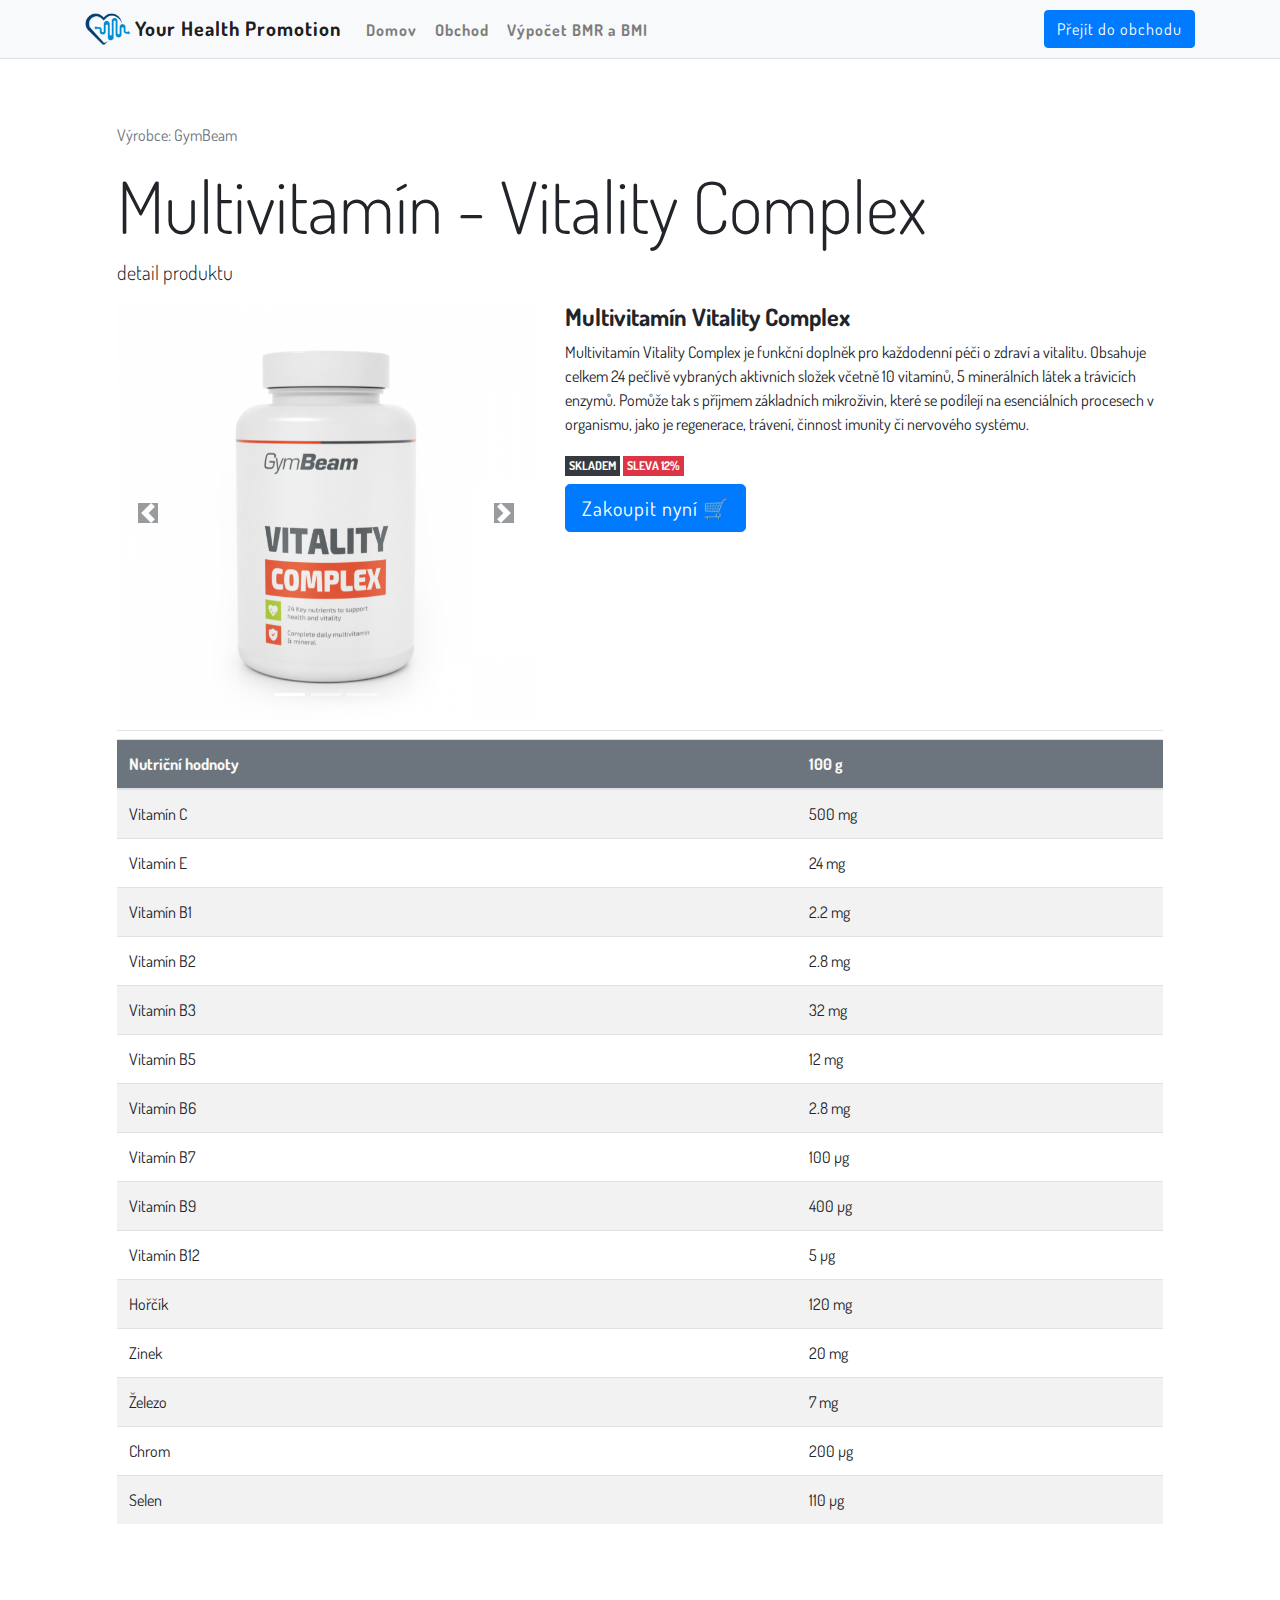
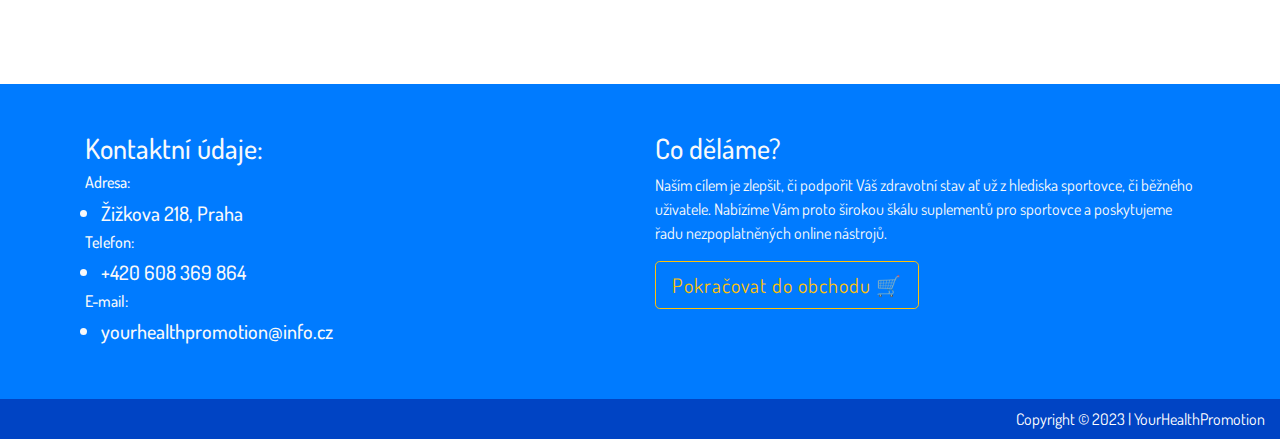
<file: itnetwork-finalni-projekt/detail-produktu/multivitamin.html>
<!doctype html>
<html lang="cs">
  <head>
    <title>Web</title>
    <!-- Required meta tags -->
    <meta charset="utf-8">
    <meta name="viewport" content="width=device-width, initial-scale=1, shrink-to-fit=no">
    <link rel="stylesheet" href="../style.css">

    <!-- Bootstrap CSS -->
    <link rel="stylesheet" href="https://stackpath.bootstrapcdn.com/bootstrap/4.3.1/css/bootstrap.min.css" integrity="sha384-ggOyR0iXCbMQv3Xipma34MD+dH/1fQ784/j6cY/iJTQUOhcWr7x9JvoRxT2MZw1T" crossorigin="anonymous">
  </head>
  <body>
<!--NAVIGAČNÍ LIŠTA-->
<nav class="navbar navbar-expand-md navbar-light bg-light nav-tabs sticky-top">
    <div class="container">
      <a href="../index.html" class="navbar-brand">
        <img src="../pic/your-health-promotion-logo.png"  height="32" alt="your-health-promotion-logo" class="d-inline-block align-top">
        Your Health Promotion
      </a>
  
      <button class="navbar-toggler" type="button" data-toggle="collapse" data-target="#menu-navigace">
        <span class="navbar-toggler-icon"></span>
      </button>
  
      <div class="collapse navbar-collapse" id="menu-navigace">
        <ul class="navbar-nav mr-auto">
            <li class="nav-item">
              <a href="../index.html" class="nav-link">Domov</a>
            </li>
            <li class="nav-item">
              <a href="../index.html#obchod" class="nav-link">Obchod</a>
            </li>
            <li class="nav-item">
              <a href="../vypocet-bmr-bmi.html" class="nav-link">Výpočet BMR a BMI</a>
            </li>
          </ul>
      </div>
      <a class="btn btn-primary btn-md" href="../index.html#obchod">Přejít do obchodu</a>
    </div>
  </nav> 



    <!--DETAIL PRODUKTU-->
    <div class="container">
        <div class="jumbotron bg-white">
            <p class="text-muted">Výrobce: GymBeam</p>
            <h1 class="display-3">Multivitamín - Vitality Complex</h1>
            <p class="lead">detail produktu</p>
            <div class="row">
                <div class="col-md-5 text-center">
                    <!--ZAČÁTEK CAROUSELU - SLIDER IMGS PRODUKTU-->
                    <div id="img-carousel-slider" class="carousel slide" data-ride="carousel">
                        <ol class="carousel-indicators">
                            <li data-target="#img-carousel-slider" data-slide-to="0" class="active"></li>
                            <li data-target="#img-carousel-slider" data-slide-to="1"></li>
                            <li data-target="#img-carousel-slider" data-slide-to="2"></li>
                        </ol>
                        <div class="carousel-inner">
                            <div class="carousel-item active">
                                <img class="d-block w-100 product-img" src="../pic/produkty/multivitamin/multivitamin-1.jpg">
                            </div>
                            <div class="carousel-item">
                                <img class="d-block w-100 product-img" src="../pic/produkty/multivitamin/multivitamin-2.jpg">
                            </div>
                            <div class="carousel-item">
                                <img class="d-block w-100 product-img" src="../pic/produkty/multivitamin/multivitamin-3.jpg">
                            </div>
                        </div>
                        <a class="carousel-control-prev" href="#img-carousel-slider" role="button" data-slide="prev">
                            <span class="carousel-control-prev-icon bg-dark" aria-hidden="true"></span>
                            <span class="sr-only">Předchozí</span>
                        </a>
                        <a class="carousel-control-next" href="#img-carousel-slider" role="button" data-slide="next">
                            <span class="carousel-control-next-icon bg-dark" aria-hidden="true"></span>
                            <span class="sr-only">Další</span>
                        </a>
                    </div>
                    <!--KONEC SLIDERU PRODUKTU-->
                </div>
                <div class="col-md-7">
                    <h4 class="h4 font-weight-bolder">Multivitamín Vitality Complex</h4>
                    <p>Multivitamín Vitality Complex je funkční doplněk pro každodenní péči o zdraví a vitalitu. Obsahuje celkem 24 pečlivě vybraných aktivních složek včetně 10 vitamínů, 5 minerálních látek a trávicích enzymů. Pomůže tak s příjmem základních mikroživin, které se podílejí na esenciálních procesech v organismu, jako je regenerace, trávení, činnost imunity či nervového systému. </p>
                    <span class="badge badge-dark rounded-0 p-1">SKLADEM</span>
                    <span class="badge badge-danger rounded-0 p-1">SLEVA 12%</span>
                    <p class="lead mt-2">
                        <a class="btn btn-primary btn-lg text-white" role="button" id="pridat-do-kosiku-btn">Zakoupit nyní 🛒</a>
                    </p>
                </div>
            </div>
            <hr class="my-2">
            <table class="table table-striped table-hover">
                <thead class="bg-secondary text-light">
                    <th>Nutriční hodnoty</th>
                    <th>100 g</th>
                </thead>
                <tr>
                    <td>Vitamín C</td>
                    <td>500 mg</td>
                </tr>
                <tr>
                    <td>Vitamín E</td>
                    <td>24 mg</td>
                </tr>
                <tr>
                    <td>Vitamín B1</td>
                    <td>2.2 mg</td>
                </tr>
                <tr>
                    <td>Vitamín B2</td>
                    <td>2.8 mg</td>
                </tr>
                <tr>
                    <td>Vitamín B3</td>
                    <td>32 mg</td>
                </tr>
                <tr>
                    <td>Vitamín B5</td>
                    <td>12 mg</td>
                </tr>
                <tr>
                    <td>Vitamín B6</td>
                    <td>2.8 mg</td>
                </tr>
                <tr>
                    <td>Vitamín B7</td>
                    <td>100 µg</td>
                </tr>
                <tr>
                    <td>Vitamín B9</td>
                    <td>400 µg</td>
                </tr>
                <tr>
                    <td>Vitamín B12</td>
                    <td>5 µg</td>
                </tr>
                <tr>
                    <td>Hořčík</td>
                    <td>120 mg</td>
                </tr>
                <tr>
                    <td>Zinek</td>
                    <td>20 mg</td>
                </tr>
                <tr>
                    <td>Železo</td>
                    <td>7 mg</td>
                </tr>
                <tr>
                    <td>Chrom</td>
                    <td>200 µg</td>
                </tr>
                <tr>
                    <td>Selen</td>
                    <td>110 µg</td>
                </tr>
            </table>
        </div>
    </div>

    <table class="table table-hover" id="kosik-tabulka"></table>

    <!-- Footer -->
        <footer class="bg-primary mt-5 py-5">
            <div class="container text-light">
            <div class="row">
                <div class="col-md-6">
                <h3 class="h3">Kontaktní údaje:</h3>
                <h6 class="h6">Adresa:</h6>
                <li class="h5 ml-3">Žižkova 218, Praha</li>
                <h6 class="h6">Telefon:</h6>
                <li class="h5 ml-3">+420 608 369 864</li>
                <h6 class="h6">E-mail:</h6>
                <li class="h5 ml-3">yourhealthpromotion@info.cz</li>
                </div>
                <div class="col-md-6">
                <h3 class="h3">Co děláme?</h3>
                <p>Naším cílem je zlepšit, či podpořit Váš zdravotní stav ať už z hlediska sportovce, či běžného uživatele. Nabízíme Vám proto širokou škálu suplementů pro sportovce a poskytujeme řadu nezpoplatněných online nástrojů.</p>
                <a class="btn btn-outline-warning btn-lg" href="../index.html#obchod" role="button">Pokračovat do obchodu 🛒</a>
                </div>
            </div>
        </footer>
        <div class="credits">Copyright © 2023 | YourHealthPromotion</div>

    <script src="../pridat_do_kosiku.js"></script>
    <!-- Optional JavaScript -->
    <!-- jQuery first, then Popper.js, then Bootstrap JS -->
    <script src="https://code.jquery.com/jquery-3.3.1.slim.min.js" integrity="sha384-q8i/X+965DzO0rT7abK41JStQIAqVgRVzpbzo5smXKp4YfRvH+8abtTE1Pi6jizo" crossorigin="anonymous"></script>
    <script src="https://cdnjs.cloudflare.com/ajax/libs/popper.js/1.14.7/umd/popper.min.js" integrity="sha384-UO2eT0CpHqdSJQ6hJty5KVphtPhzWj9WO1clHTMGa3JDZwrnQq4sF86dIHNDz0W1" crossorigin="anonymous"></script>
    <script src="https://stackpath.bootstrapcdn.com/bootstrap/4.3.1/js/bootstrap.min.js" integrity="sha384-JjSmVgyd0p3pXB1rRibZUAYoIIy6OrQ6VrjIEaFf/nJGzIxFDsf4x0xIM+B07jRM" crossorigin="anonymous"></script>
    

    <!--SKRIPT AKTIVUJE TOOLTIP-->
    <script>
        $(function () {
                $('[data-toggle="tooltip"]').tooltip();
        });
    </script>
</body>
</html>
</file>
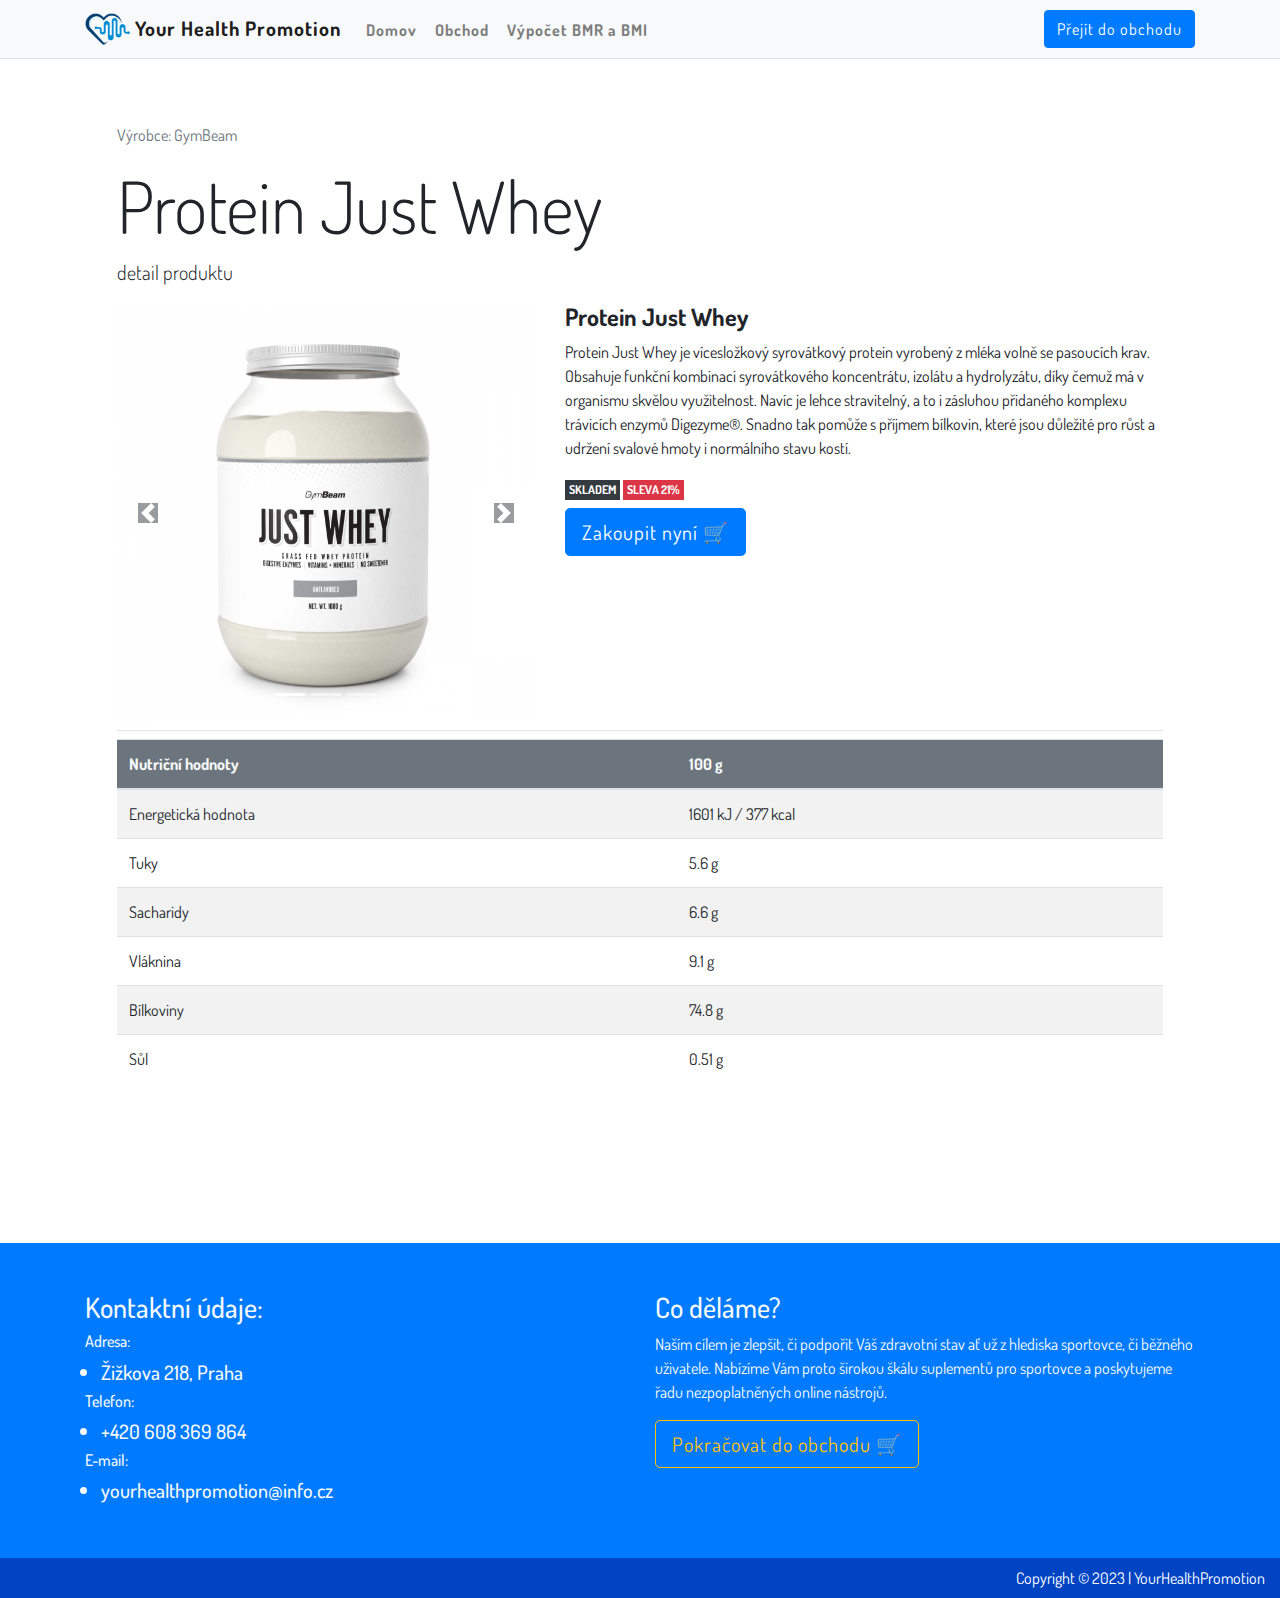
<file: itnetwork-finalni-projekt/detail-produktu/protein.html>
<!doctype html>
<html lang="cs">
  <head>
    <title>Web</title>
    <!-- Required meta tags -->
    <meta charset="utf-8">
    <meta name="viewport" content="width=device-width, initial-scale=1, shrink-to-fit=no">
    <link rel="stylesheet" href="../style.css">

    <!-- Bootstrap CSS -->
    <link rel="stylesheet" href="https://stackpath.bootstrapcdn.com/bootstrap/4.3.1/css/bootstrap.min.css" integrity="sha384-ggOyR0iXCbMQv3Xipma34MD+dH/1fQ784/j6cY/iJTQUOhcWr7x9JvoRxT2MZw1T" crossorigin="anonymous">
  </head>
  <body>
<!--NAVIGAČNÍ LIŠTA-->
<nav class="navbar navbar-expand-md navbar-light bg-light nav-tabs sticky-top">
    <div class="container">
      <a href="../index.html" class="navbar-brand">
        <img src="../pic/your-health-promotion-logo.png"  height="32" alt="your-health-promotion-logo" class="d-inline-block align-top">
        Your Health Promotion
      </a>
  
      <button class="navbar-toggler" type="button" data-toggle="collapse" data-target="#menu-navigace">
        <span class="navbar-toggler-icon"></span>
      </button>
  
      <div class="collapse navbar-collapse" id="menu-navigace">
        <ul class="navbar-nav mr-auto">
            <li class="nav-item">
              <a href="../index.html" class="nav-link">Domov</a>
            </li>
            <li class="nav-item">
              <a href="../index.html#obchod" class="nav-link">Obchod</a>
            </li>
            <li class="nav-item">
              <a href="../vypocet-bmr-bmi.html" class="nav-link">Výpočet BMR a BMI</a>
            </li>
          </ul>
      </div>
      <a class="btn btn-primary btn-md" href="../index.html#obchod">Přejít do obchodu</a>
    </div>
  </nav> 



    <!--DETAIL PRODUKTU-->
    <div class="container">
        <div class="jumbotron bg-white">
            <p class="text-muted">Výrobce: GymBeam</p>
            <h1 class="display-3">Protein Just Whey</h1>
            <p class="lead">detail produktu</p>
            <div class="row">
                <div class="col-md-5 text-center">
                    <!--ZAČÁTEK CAROUSELU - SLIDER IMGS PRODUKTU-->
                    <div id="img-carousel-slider" class="carousel slide" data-ride="carousel">
                        <ol class="carousel-indicators">
                            <li data-target="#img-carousel-slider" data-slide-to="0" class="active"></li>
                            <li data-target="#img-carousel-slider" data-slide-to="1"></li>
                            <li data-target="#img-carousel-slider" data-slide-to="2"></li>
                        </ol>
                        <div class="carousel-inner">
                            <div class="carousel-item active">
                                <img class="d-block w-100 product-img" src="../pic/produkty/protein/protein-1.jpg">
                            </div>
                            <div class="carousel-item">
                                <img class="d-block w-100 product-img" src="../pic/produkty/protein/protein-2.jpg">
                            </div>
                            <div class="carousel-item">
                                <img class="d-block w-100 product-img" src="../pic/produkty/protein/protein-3.jpg">
                            </div>
                        </div>
                        <a class="carousel-control-prev" href="#img-carousel-slider" role="button" data-slide="prev">
                            <span class="carousel-control-prev-icon bg-dark" aria-hidden="true"></span>
                            <span class="sr-only">Předchozí</span>
                        </a>
                        <a class="carousel-control-next" href="#img-carousel-slider" role="button" data-slide="next">
                            <span class="carousel-control-next-icon bg-dark" aria-hidden="true"></span>
                            <span class="sr-only">Další</span>
                        </a>
                    </div>
                    <!--KONEC SLIDERU PRODUKTU-->
                </div>
                <div class="col-md-7">
                    <h4 class="h4 font-weight-bolder">Protein Just Whey</h4>
                    <p>Protein Just Whey je vícesložkový syrovátkový protein vyrobený z mléka volně se pasoucích krav. Obsahuje funkční kombinaci syrovátkového koncentrátu, izolátu a hydrolyzátu, díky čemuž má v organismu skvělou využitelnost. Navíc je lehce stravitelný, a to i zásluhou přidaného komplexu trávicích enzymů Digezyme®. Snadno tak pomůže s příjmem bílkovin, které jsou důležité pro růst a udržení svalové hmoty i normálního stavu kostí.</p>
                    <span class="badge badge-dark rounded-0 p-1">SKLADEM</span>
                    <span class="badge badge-danger rounded-0 p-1">SLEVA 21%</span>
                    <p class="lead mt-2">
                        <a class="btn btn-primary btn-lg text-white" role="button" id="pridat-do-kosiku-btn">Zakoupit nyní 🛒</a>
                    </p>
                </div>
            </div>
            <hr class="my-2">
            <table class="table table-striped table-hover">
                <thead class="bg-secondary text-light">
                    <th>Nutriční hodnoty</th>
                    <th>100 g</th>
                </thead>
                <tr>
                    <td>Energetická hodnota</td>
                    <td>1601 kJ / 377 kcal</td>
                </tr>
                <tr>
                    <td>Tuky</td>
                    <td>5.6 g</td>
                </tr>
                <tr>
                    <td>Sacharidy</td>
                    <td>6.6 g</td>
                </tr>
                <tr>
                    <td>Vláknina</td>
                    <td>9.1 g</td>
                </tr>
                <tr>
                    <td>Bílkoviny</td>
                    <td>74.8 g</td>
                </tr>
                <tr>
                    <td>Sůl</td>
                    <td>0.51 g</td>
                </tr>
            </table>
        </div>
    </div>

    <table class="table table-hover" id="kosik-tabulka"></table>

    <!-- Footer -->
        <footer class="bg-primary mt-5 py-5">
            <div class="container text-light">
            <div class="row">
                <div class="col-md-6">
                <h3 class="h3">Kontaktní údaje:</h3>
                <h6 class="h6">Adresa:</h6>
                <li class="h5 ml-3">Žižkova 218, Praha</li>
                <h6 class="h6">Telefon:</h6>
                <li class="h5 ml-3">+420 608 369 864</li>
                <h6 class="h6">E-mail:</h6>
                <li class="h5 ml-3">yourhealthpromotion@info.cz</li>
                </div>
                <div class="col-md-6">
                <h3 class="h3">Co děláme?</h3>
                <p>Naším cílem je zlepšit, či podpořit Váš zdravotní stav ať už z hlediska sportovce, či běžného uživatele. Nabízíme Vám proto širokou škálu suplementů pro sportovce a poskytujeme řadu nezpoplatněných online nástrojů.</p>
                <a class="btn btn-outline-warning btn-lg" href="../index.html#obchod" role="button">Pokračovat do obchodu 🛒</a>
                </div>
            </div>
        </footer>
        <div class="credits">Copyright © 2023 | YourHealthPromotion</div>

    <script src="../pridat_do_kosiku.js"></script>
    <!-- Optional JavaScript -->
    <!-- jQuery first, then Popper.js, then Bootstrap JS -->
    <script src="https://code.jquery.com/jquery-3.3.1.slim.min.js" integrity="sha384-q8i/X+965DzO0rT7abK41JStQIAqVgRVzpbzo5smXKp4YfRvH+8abtTE1Pi6jizo" crossorigin="anonymous"></script>
    <script src="https://cdnjs.cloudflare.com/ajax/libs/popper.js/1.14.7/umd/popper.min.js" integrity="sha384-UO2eT0CpHqdSJQ6hJty5KVphtPhzWj9WO1clHTMGa3JDZwrnQq4sF86dIHNDz0W1" crossorigin="anonymous"></script>
    <script src="https://stackpath.bootstrapcdn.com/bootstrap/4.3.1/js/bootstrap.min.js" integrity="sha384-JjSmVgyd0p3pXB1rRibZUAYoIIy6OrQ6VrjIEaFf/nJGzIxFDsf4x0xIM+B07jRM" crossorigin="anonymous"></script>
    

    <!--SKRIPT AKTIVUJE TOOLTIP-->
    <script>
        $(function () {
                $('[data-toggle="tooltip"]').tooltip();
        });
    </script>
</body>
</html>
</file>
<file: itnetwork-finalni-projekt/index-style.css>
.cena-produktu {
    margin-top: 3px;
    padding: 5px;
    padding-left: 10px;
    padding-right: 10px;
    color: rgb(0, 0, 0);
    background-color: rgb(252, 232, 52);
    border-radius: 5px;
    font-weight: bold;
    box-shadow: 2px 2px 2px rgba(0, 0, 0, 0.219);
}
.card {
    box-shadow: 2px 2px 2px rgba(0, 0, 0, 0.103);
}
.credits {
    color: white;
    background-color: rgb(0, 68, 196);
    padding-top: 8px;
    padding-bottom: 8px;
    padding-right: 15px;
    text-align: right;
}
.jumbotron  {
    background-image: url("pic/obrazek-na-pozadi.jpg");
}
</file>
<file: itnetwork-finalni-projekt/style.css>
@import url('https://fonts.googleapis.com/css2?family=Dosis&display=swap');
* {
    font-family: 'Dosis', sans-serif;
    margin: 0;
    padding: 0; 
}
/*NAVIGACE*/

header {
    background-color: rgba(9, 150, 9, 0.8);
    margin-bottom: 20px;
    padding: 15px;
    display: flex;
    justify-content: space-around;
    align-items: center;
    box-shadow: 3px 3px 10px rgba(0, 0, 0, 0.267);
}
nav ol {
    display: flex;
    justify-content: flex-end;
    gap: 30px;
}
#logo img{
    width: 50px;
}
a {
    text-decoration: none;
    list-style: none;
    color: white;
    letter-spacing: 1px;
    font-weight: bold;
}
nav ol li {
    list-style-type: none;
    list-style: none;
}
nav ol li:hover {
    border-bottom: 2px solid rgb(0, 102, 255);
    transition: 0.2s;
}
nav ol li:first-child {
    border-bottom: 2px solid rgb(0, 102, 255);
}

.credits {
    color: white;
    background-color: rgb(0, 68, 196);
    padding-top: 8px;
    padding-bottom: 8px;
    padding-right: 15px;
    text-align: right;
}
</file>
